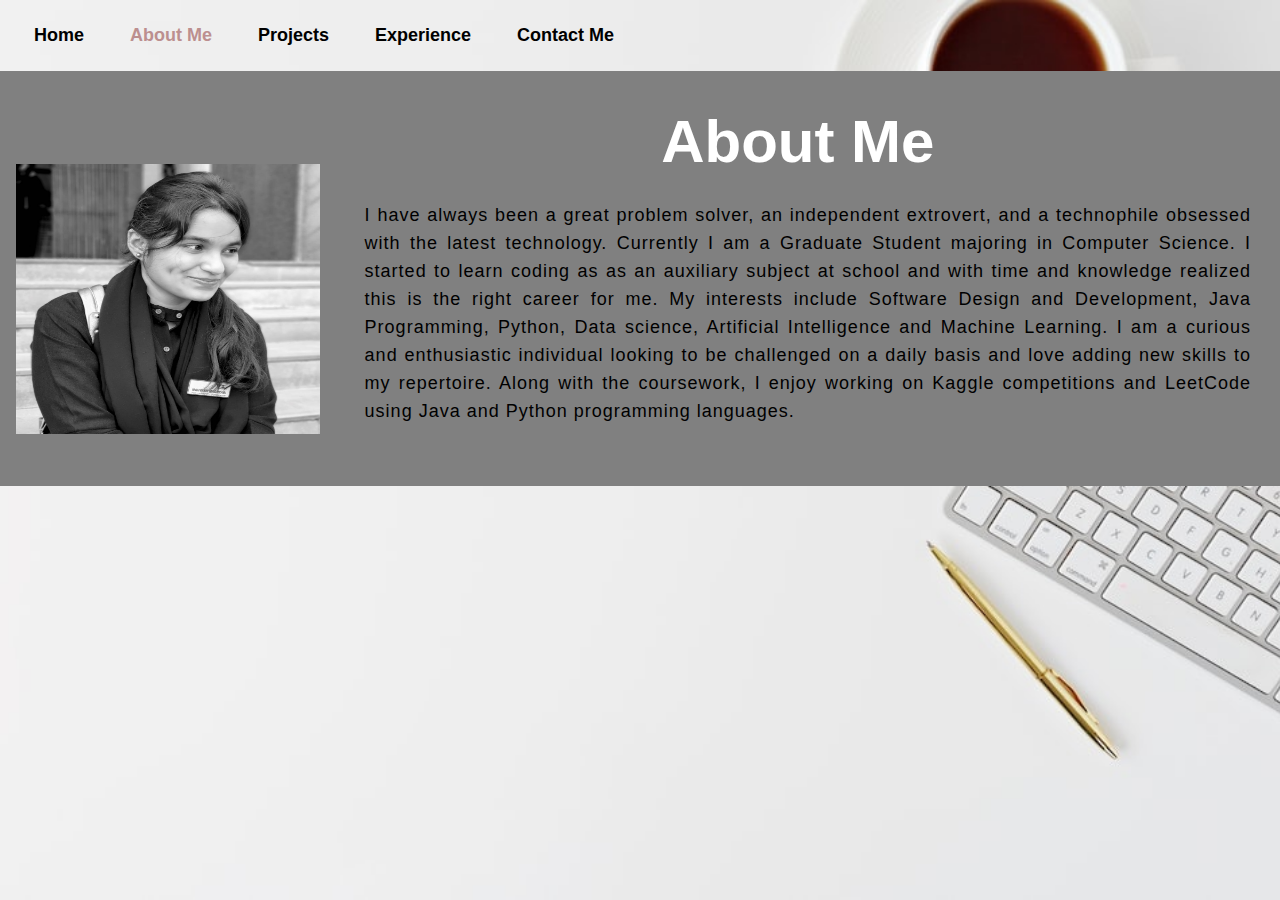
<file: AboutMe/AboutMe.html>
<!DOCTYPE html>
<html>
  <head>
    <title>Portfolio website</title>
    <link rel="stylesheet" type="text/css" href="/CSS/index.css" />
  </head>
  <body>
      <nav class="navbar">
        <ul class="nav-links">
          <input type="checkbox" id="checkbox_toggle" />
          <label for="checkbox_toggle" class="hamburger">&#9776;</label>
          <div class="menu">
            <li><a href="../index.html">Home</a></li>
            <li><a href="../AboutMe/AboutMe.html" class="active-page">About Me</a></li>
            <li><a href="../Projects/Projects.html">Projects</a></li>
            <li><a href="../Experience/Experience.html">Experience</a></li>
            <li><a href="../ContactMe/ContactMe.html">Contact Me</a></li>
          </div>
        </ul>
      </nav>
    <section class="about">
      <div class="main">
        <img src="/resources/IMG-20220520-WA0000.jpg" />
        <div class="about-text">
          <div class ="about-text1">
            <h2>About Me</h2>
          </div>
          <p>
            I have always been a great problem solver, an independent extrovert,
            and a technophile obsessed with the latest technology. Currently I
            am a Graduate Student majoring in Computer Science. I started to
            learn coding as as an auxiliary subject at school and with time and
            knowledge realized this is the right career for me. My interests
            include Software Design and Development, Java Programming, Python,
            Data science, Artificial Intelligence and Machine Learning. I am a
            curious and enthusiastic individual looking to be challenged on a
            daily basis and love adding new skills to my repertoire. Along with
            the coursework, I enjoy working on Kaggle competitions and LeetCode
            using Java and Python programming languages.
          </p>
        </div>
    </section>
  </body>
</html>
</file>
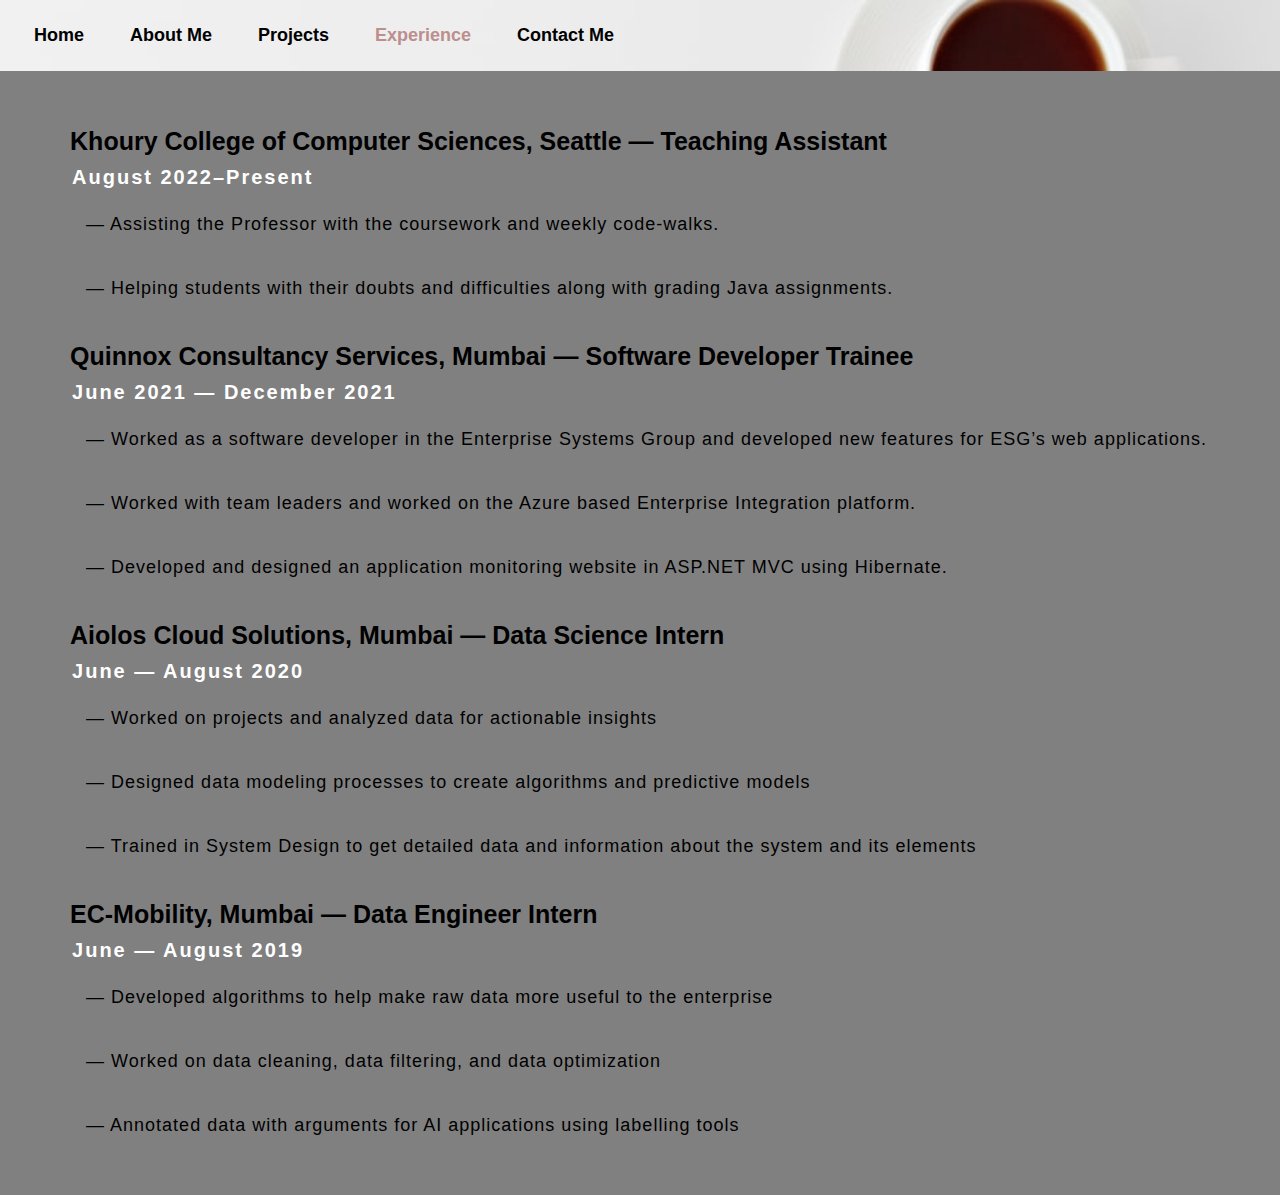
<file: Experience/Experience.html>
<!DOCTYPE html>
<html>
  <head>
    <title>Portfolio website</title>
    <link rel="stylesheet" type="text/css" href="/CSS/index.css" />
  </head>
  <body>
    <div class="hero">
      <nav class="navbar">
        <!-- <div class="logo">MUO</div> -->
        <ul class="nav-links">
          <input type="checkbox" id="checkbox_toggle" />
          <label for="checkbox_toggle" class="hamburger">&#9776;</label>
          <div class="menu">
            <li><a href="../index.html">Home</a></li>
            <li><a href="../AboutMe/AboutMe.html" >About Me</a></li>
            <li><a href="../Projects/Projects.html">Projects</a></li>
            <li><a href="../Experience/Experience.html" class="active-page">Experience</a></li>
            <li><a href="../ContactMe/ContactMe.html">Contact Me</a></li>
          </div>
        </ul>
      </nav>
    <section class="about">
      <div class="main">
        <div class="about-text3">
          <!-- <h2>EXPERIENCE</h2> -->
          <!-- <h5>Developer <span>& Designer</span></h5> -->
          <h3>
            Khoury College of Computer Sciences, Seattle &mdash; Teaching
            Assistant
            <h5>August 2022–Present</h5>
          </h3>
          <p>
            &mdash; Assisting the Professor with the coursework and weekly
              code-walks.
          </p>
          <p>
              &mdash; Helping students with their doubts and difficulties along with
              grading Java assignments.
          </p>
          <h3>
            Quinnox Consultancy Services, Mumbai &mdash; Software Developer
            Trainee
            <h5>June 2021 &mdash; December 2021</h5>
          </h3>
          <p>            
            &mdash; Worked as a software developer in the Enterprise Systems Group and
              developed new features for ESG’s web applications.            
          </p>
          <p>            
            &mdash; Worked with team leaders and worked on the Azure based Enterprise
              Integration platform.            
          </p>
          <p>           
            &mdash; Developed and designed an application monitoring website in
              ASP.NET MVC using Hibernate.
          </p>
          <h3>
            Aiolos Cloud Solutions, Mumbai &mdash; Data Science Intern
          </h3>
          <h5>June &mdash; August 2020</h5>
          <p>            
            &mdash; Worked on projects and analyzed data for actionable insights          
          </p>
          <p>
            &mdash; Designed data modeling processes to create algorithms and
              predictive models
            
          </p>
          <p>
            
            &mdash; Trained in System Design to get detailed data and information
              about the system and its elements
           
          </p>
          <h3>EC-Mobility, Mumbai &mdash; Data Engineer Intern</h3>
          <h5>June &mdash; August 2019</h5>
          <p>
            
            &mdash; Developed algorithms to help make raw data more useful to the
              enterprise
            
          </p>
          <p>
            
            &mdash; Worked on data cleaning, data filtering, and data optimization
            
          </p>
          <p>
            
            &mdash; Annotated data with arguments for AI applications using labelling
              tools
            
          </p>
        </div>
      </div>
    </section>
  </body>
</html>
</file>
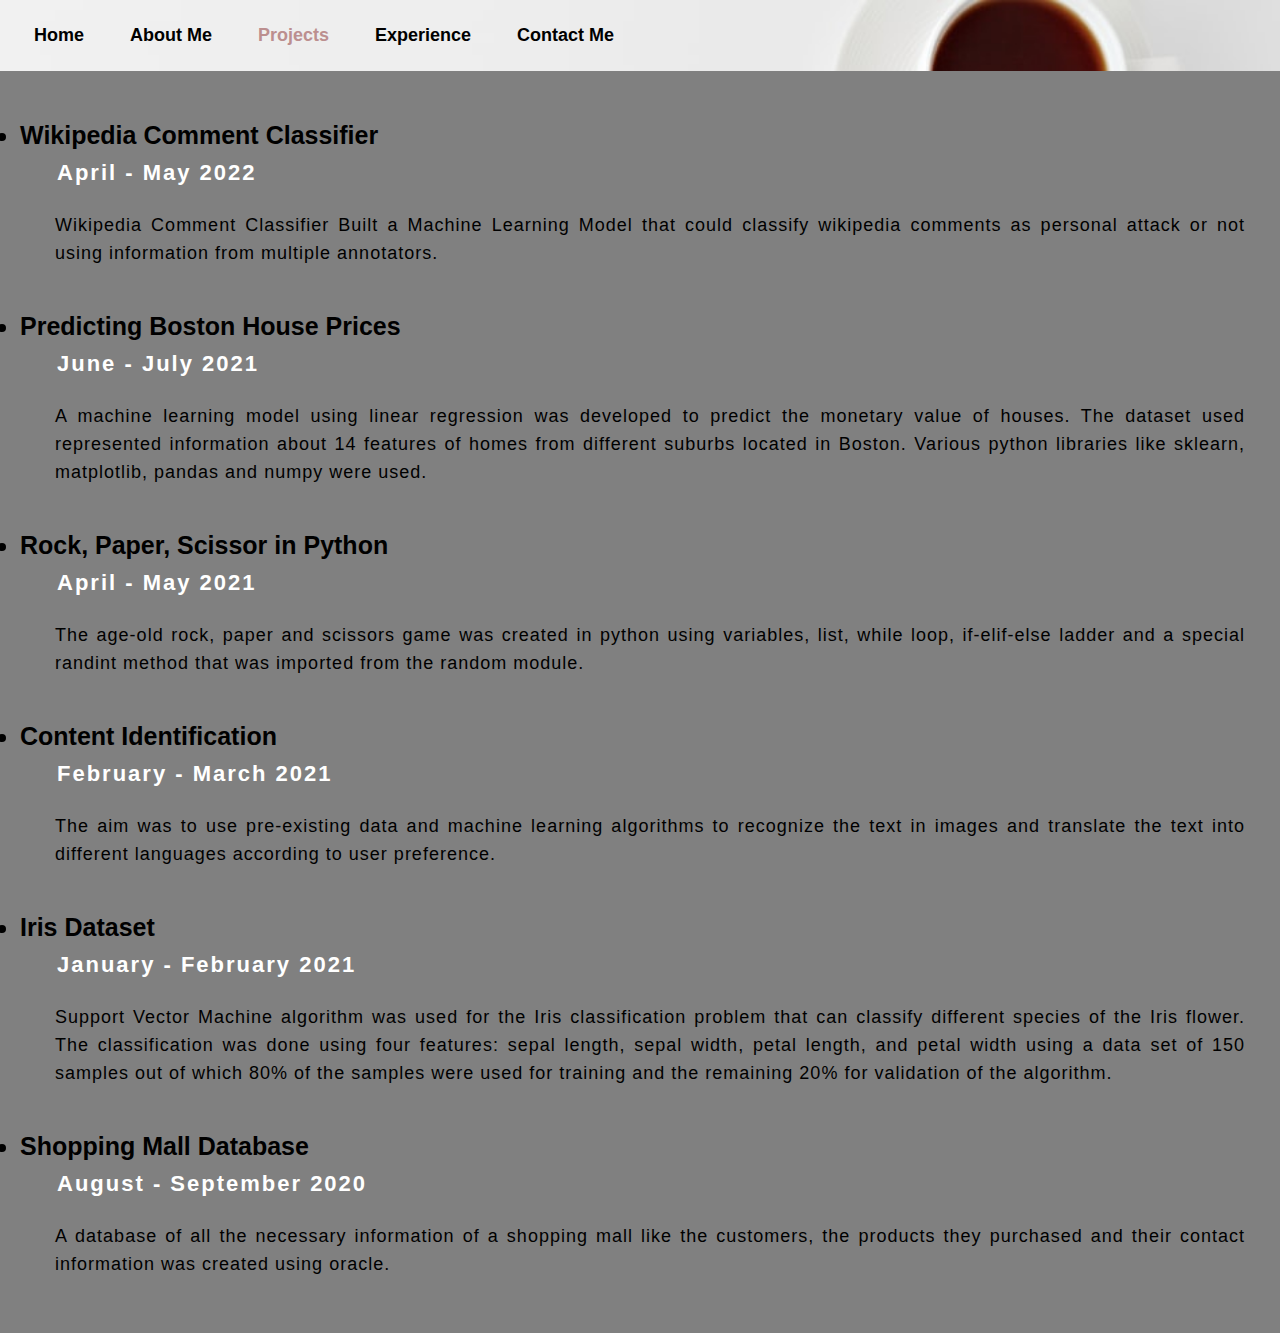
<file: Projects/Projects.html>
<!DOCTYPE html>
<html>
  <head>
    <title>Portfolio website</title>
    <link rel="stylesheet" type="text/css" href="/CSS/index.css" />
  </head>
  <body>
    <div class="hero">
      <nav class="navbar">
        <!-- <div class="logo">MUO</div> -->
        <ul class="nav-links">
          <input type="checkbox" id="checkbox_toggle" />
          <label for="checkbox_toggle" class="hamburger">&#9776;</label>
          <div class="menu">
            <li><a href="../index.html">Home</a></li>
            <li><a href="../AboutMe/AboutMe.html" >About Me</a></li>
            <li><a href="../Projects/Projects.html" class="active-page">Projects</a></li>
            <li><a href="../Experience/Experience.html">Experience</a></li>
            <li><a href="../ContactMe/ContactMe.html">Contact Me</a></li>
          </div>
        </ul>
      </nav>
    <section class="about">
      <!-- <div class="main"> -->
      <div class="about-text">
        <!-- <h2>Projects</h2> -->
        <!-- <h5>Developer <span>& Designer</span></h5> -->
        <h3><li>Wikipedia Comment Classifier</li></h3>
        <h5>April - May 2022</h5>
          <p>
            Wikipedia Comment Classifier Built a Machine Learning Model that
            could classify wikipedia comments as personal attack or not using
            information from multiple annotators.
          </p>

          <h3><li>Predicting Boston House Prices</li></h3>
          <h5>June - July 2021</h5>

          <p>
            A machine learning model using linear regression was developed to
            predict the monetary value of houses. The dataset used represented
            information about 14 features of homes from different suburbs
            located in Boston. Various python libraries like sklearn,
            matplotlib, pandas and numpy were used.
          </p>

          <h3><li>Rock, Paper, Scissor in Python</li></h3>
          <h5>April - May 2021</h5>
          <p>
            The age-old rock, paper and scissors game was created in python
            using variables, list, while loop, if-elif-else ladder and a special
            randint method that was imported from the random module.
          </p>
          <h3><li>Content Identification</li></h3>
          <h5>February - March 2021</h5>
          <p>
            The aim was to use pre-existing data and machine learning algorithms
            to recognize the text in images and translate the text into
            different languages according to user preference.
          </p>
          <h3><li>Iris Dataset</li></h3>
          <h5>January - February 2021</h5>
          <p>
            Support Vector Machine algorithm was used for the Iris
            classification problem that can classify different species of the
            Iris flower. The classification was done using four features: sepal
            length, sepal width, petal length, and petal width using a data set
            of 150 samples out of which 80% of the samples were used for
            training and the remaining 20% for validation of the algorithm.
          </p>
          <h3><li>Shopping Mall Database</li></h3>
          <h5>August - September 2020</h5>
          <p>
            A database of all the necessary information of a shopping mall like
            the customers, the products they purchased and their contact
            information was created using oracle.
          </p>
        </ul>
      </div>
      <!-- </div> -->
    </section>
  </body>
</html>
</file>
<file: CSS/index.css>
* {
  padding: 0;
  margin: 0;
  font-family: "Josefin Sans", sans-serif;
  box-sizing: border-box;
}
.background-image {
  image-resolution: 300dpi snap;
}

body {
  height: 100%;
  width: 100%;
  /* background-image: url("https://images.unsplash.com/photo-1518655048521-f130df041f66?ixlib=rb-1.2.1&ixid=MnwxMjA3fDB8MHxzZWFyY2h8Mnx8cG9ydGZvbGlvJTIwYmFja2dyb3VuZHxlbnwwfHwwfHw%3D&w=1000&q=80"); */
  background-image: url("../resources/backgroundImage.jpeg");
  background-size: cover;
  background-repeat: no-repeat;
  background-position: center center;
  background-attachment: fixed;
}
.navbar {
  display: flex;
  align-items: center;
  justify-content: space-between;
  padding: 20px;
}

.nav-links a {
  color: black;
}

.menu {
  display: flex;
  gap: 1em;
  font-size: 18px;
}
.menu li:hover {
  background-color: burlywood;
  border-radius: 5px;
  transition: 0.3s ease;
}
.menu li {
  padding: 5px 14px;
  list-style-type: none;
}

input[type="checkbox"] {
  display: none;
}

.hamburger {
  display: none;
  font-size: 24px;
  user-select: none;
}

@media (max-width: 768px) {
  .menu {
    display: none;
    position: absolute;
    background-color: gray;
    right: 0;
    left: 0;
    text-align: center;
    padding: 16px 0;
    position: relative;
  }
  .menu li:hover {
    display: inline-block;
    background-color: whitesmoke;
    transition: 0.3s ease;
  }
  .menu li + li {
    margin-top: 12px;
  }
  input[type="checkbox"]:checked ~ .menu {
    display: block;
  }
  .hamburger {
    display: block;
  }
  .dropdown {
    left: 50%;
    top: 30px;
    transform: translateX(35%);
  }
  .dropdown li:hover {
    background-color: #4c9e9e;
  }
}
nav ul li a {
  color: black;
  text-decoration: none;
  font-weight: bold;
  text-transform: capitalize;
}
nav ul li a:hover {
  color: grey;
  transition: 0.4s;
}
nav ul li a.active-page {
  color: rosybrown;
}
.content {
  position: absolute;
  top: 50%;
  left: 8%;
}
h1 {
  color: black;
  margin: 20px 0px 20px;
  font-size: 75px;
}
h3 {
  color: black;
  font-size: 25px;
  margin-bottom: 10px;
  margin: 10px;
  margin-top: 30px;
}
.content h1 {
  color: black;
  margin: 20px 0px 20px;
  font-size: 75px;
}
.content h3 {
  color: black;
  font-size: 25px;
  margin-bottom: 10px;
  margin: 10px;
  margin-top: 30px;
}
h4 {
  color: honeydew;
  letter-spacing: 2px;
  font-size: 20px;
  margin: 10px;
}
.about {
  width: 100%;
  padding: 10px;
  background-color: gray;
  padding-top: 20px;
}
.about img {
  height: 300px;
  width: 400px;
  float: left;
  padding-top: 30px;
}
.about-text {
  width: 100%;
}
.main {
  width: 100%;
  max-width: 100%;
  margin: 6px;
  display: flex;
  align-items: center;
  justify-content: space-around;
}
.about-text h2 {
  color: white;
  font-size: 75px;
  text-transform: capitalize;
  margin-bottom: 10px;
  margin: 10px;
}
.about-text1 h2 {
  color: white;
  font-size: 60px;
  text-transform: capitalize;
  margin-bottom: 10px;
  margin: 10px;
  text-align: center;
}
.about-text h5 {
  color: white;
  letter-spacing: 2px;
  font-size: 22px;
  margin-bottom: 25px;
  text-transform: capitalize;
}
.about-text3 h5 {
  color: white;
  letter-spacing: 2px;
  font-size: 20px;
  margin-bottom: 25px;
  text-transform: capitalize;
  padding-left: 12px;
}
.about-text p {
  color: black;
  margin: 25px;
  letter-spacing: 1px;
  line-height: 28px;
  font-size: 18px;
  margin-bottom: 45px;
  text-align: justify;
  padding-left: 20px;
}
.about-text3 p {
  color: black;
  margin: 25px;
  letter-spacing: 1px;
  line-height: 18px;
  font-size: 18px;
  margin-bottom: 45px;
  text-align: justify;
  padding-left: 1px;
  padding-top: 1px;
}
button {
  background-color: burlywood;
  color: white;
  text-decoration: none;
  border: 2px solid transparent;
  font-weight: bold;
  padding: 13px 30px;
  border-radius: 30px;
  transition: 0.4s;
}
button:hover {
  background-color: transparent;
  border: 2px solid black;
  cursor: pointer;
}

.title h2 {
  color: white;
  font-size: 75px;
  width: 1130px;
  margin: 30px auto;
  text-align: center;
}
h5 {
  color: white;
  font-size: auto;
  margin-bottom: 15px;
  padding-left: 47px;
}
.contact-me {
  width: 100%;
  height: 290px;
  background: gray;
  display: flex;
  flex-wrap: wrap;
  align-items: center;
  flex-direction: column;
  justify-content: center;
}
.contact-me p {
  color: black;
  font-size: 30px;
  font-weight: bold;
  margin-bottom: 25px;
}
.contact-me h4 {
  color: black;
  font-size: 30px;
  font-weight: bold;
  margin-bottom: 25px;
}
.contact-me h2 {
  color: white;
  font-size: 30px;
  font-weight: bold;
  margin-bottom: 25px;
}
.contact-me .button-two {
  background-color: burlywood;
  color: white;
  text-decoration: none;
  border: 2px solid transparent;
  font-weight: bold;
  padding: 13px 30px;
  border-radius: 30px;
  transition: 0.4s;
}
.contact-me .button-two:hover {
  background-color: transparent;
  border: 2px solid black;
  cursor: pointer;
}
footer {
  position: relative;
  width: 100%;
  height: 400px;
  /* background: #101010; */
  display: flex;
  flex-direction: column;
  align-items: center;
  justify-content: center;
}
footer p:nth-child(1) {
  font-size: 30px;
  color: black;
  margin-bottom: 20px;
  font-weight: bold;
}
footer p:nth-child(2) {
  color: white;
  font-size: 17px;
  width: 500px;
  text-align: center;
  line-height: 26px;
}
.social {
  display: flex;
}
.social a {
  width: 45px;
  height: 45px;
  display: flex;
  align-items: center;
  justify-content: center;
  background: burlywood;
  border-radius: 50%;
  margin: 22px 10px;
  color: white;
  text-decoration: none;
  font-size: 20px;
}
.social a:hover {
  transform: scale(1.3);
  transition: 0.3s;
}
</file>
